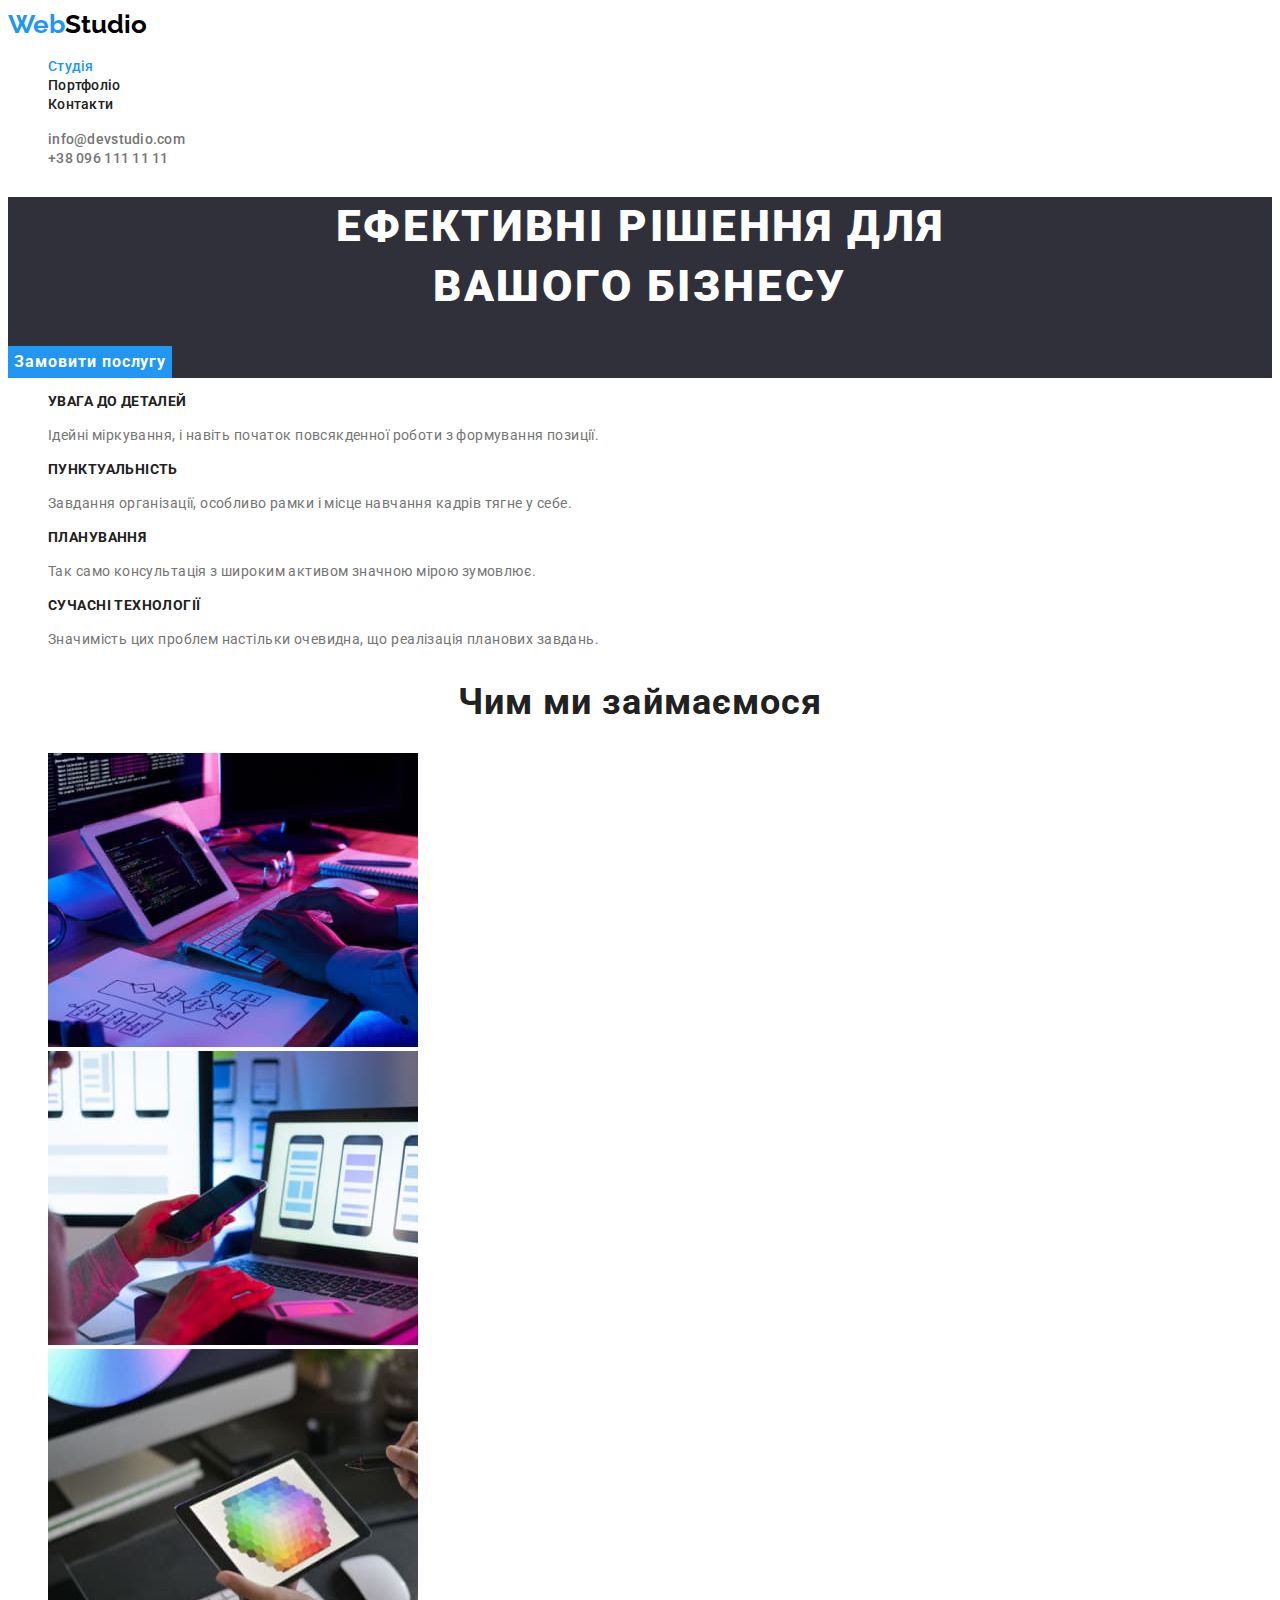
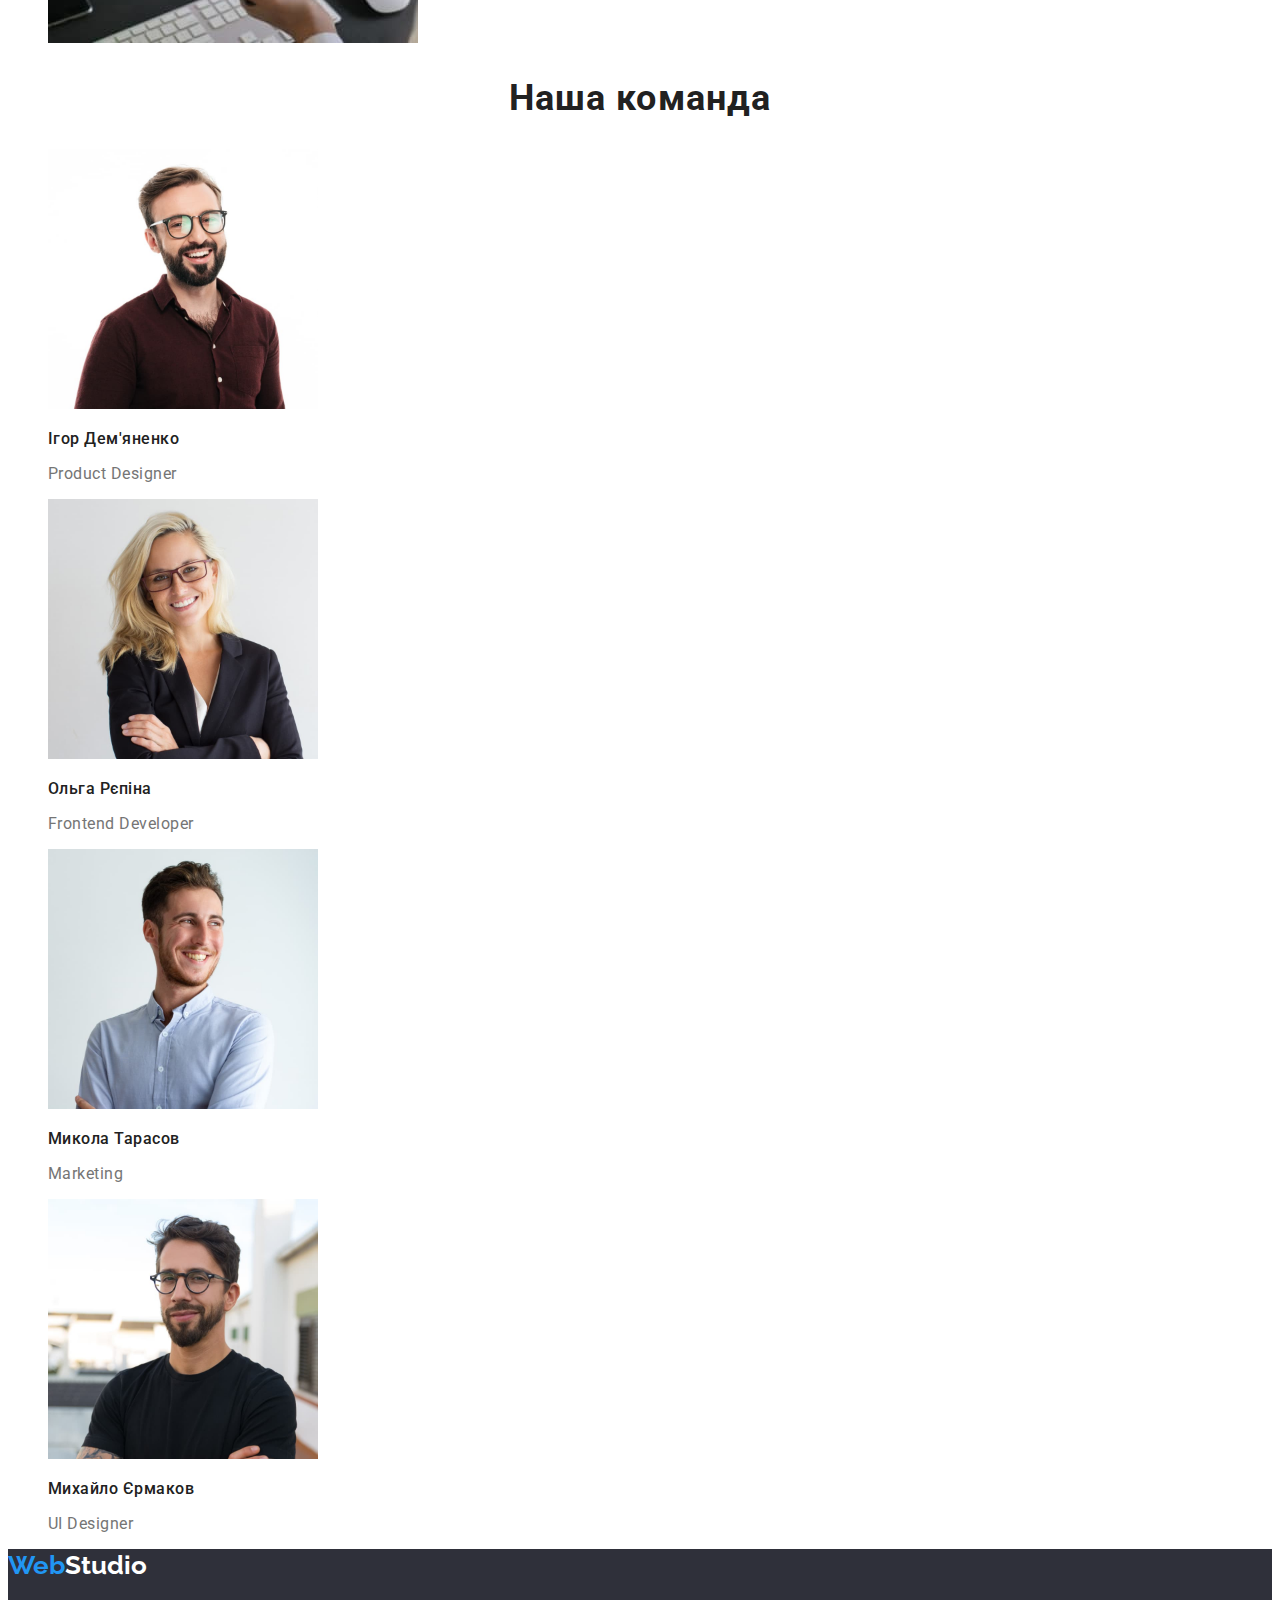
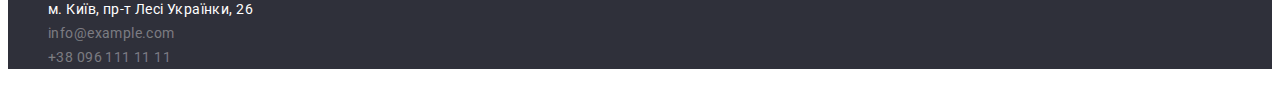
<file: index.html>
<!DOCTYPE html>
<html lang="uk">
  <head>
    <meta charset="UTF-8" />
    <meta http-equiv="X-UA-Compatible" content="IE=edge" />
    <meta name="viewport" content="width=device-width, initial-scale=1.0" />
    <title>GoIt-homework-2</title>
    <link
      href="https://fonts.googleapis.com/css2?family=Raleway:wght@700&family=Roboto:wght@400;500;700;900&display=swap"
      rel="stylesheet"
    />
    <link rel="stylesheet" href="./css/styles.css" />
  </head>
  <!-- Body-->
  <body class="main-page">
    <!-- Header-->
    <header>
      <!-- Navigation -->
      <nav>
        <a href="#" class="logo">
          <span class="first-title">Web</span
          ><span class="second-title">Studio</span>
        </a>
        <ul class="navigation">
          <li>
            <a class="item-navigation current" href="index.html">Студія</a>
          </li>
          <li>
            <a class="item-navigation" href="portfolio.html">Портфоліо</a>
          </li>
          <li>
            <a class="item-navigation" href="#">Контакти</a>
          </li>
        </ul>
      </nav>
      <ul class="contacts">
        <li>
          <a class="item-contacts" href="email:info@devstudio.com"
            >info@devstudio.com</a
          >
        </li>
        <li>
          <a class="item-contacts" href="tel:+380961111111"
            >+38 096 111 11 11</a
          >
        </li>
      </ul>
    </header>
    <!-- Main -->
    <main>
      <!-- Секція - hero -->
      <section class="hero">
        <h1 class="subject">
          Ефективні рішення для <br />
          вашого бізнесу
        </h1>
        <button type="button" class="button-central pointer">
          Замовити послугу
        </button>
      </section>
      <!-- Секція - опис -->
      <section class="attenttion">
        <h2 class="visually-hidden">Наші особливості</h2>
        <ul class="menu">
          <li>
            <h3 class="description">УВАГА ДО ДЕТАЛЕЙ</h3>
            <p class="announcement">
              Ідейні міркування, і навіть початок повсякденної роботи з
              формування позиції.
            </p>
          </li>
          <li>
            <h3 class="description">ПУНКТУАЛЬНІСТЬ</h3>
            <p class="announcement">
              Завдання організації, особливо рамки і місце навчання кадрів тягне
              у себе.
            </p>
          </li>
          <li>
            <h3 class="description">ПЛАНУВАННЯ</h3>
            <p class="announcement">
              Так само консультація з широким активом значною мірою зумовлює.
            </p>
          </li>
          <li>
            <h3 class="description">СУЧАСНІ ТЕХНОЛОГІЇ</h3>
            <p class="announcement">
              Значимість цих проблем настільки очевидна, що реалізація планових
              завдань.
            </p>
          </li>
        </ul>
      </section>
      <!-- Секція - work -->
      <section class="work">
        <h2 class="sub-subject">Чим ми займаємося</h2>
        <ul class="menu-img">
          <li>
            <img src="./images/work-1.jpg" alt="development" width="370" />
          </li>
          <li>
            <img
              src="./images/work-2.jpg"
              alt="mobile optimization"
              width="370"
            />
          </li>
          <li>
            <img src="./images/work-3.jpg" alt="testing" width="370" />
          </li>
        </ul>
      </section>
      <!-- Секція - team -->
      <section class="team">
        <h2 class="sub-subject">Наша команда</h2>
        <ul class="menu-team">
          <li>
            <img src="./images/img-3.jpg" alt="Ігор Дем'яненко" width="270" />
            <h3 class="employee">Ігор Дем'яненко</h3>
            <p class="direction">Product Designer</p>
          </li>
          <li>
            <img src="./images/img-2.jpg" alt="Ольга Рєпіна" width="270" />
            <h3 class="employee">Ольга Рєпіна</h3>
            <p class="direction">Frontend Developer</p>
          </li>
          <li>
            <img src="./images/img-1.jpg" alt="Микола Тарасов" width="270" />
            <h3 class="employee">Микола Тарасов</h3>
            <p class="direction">Marketing</p>
          </li>
          <li>
            <img src="./images/img.jpg" alt="Михайло Єрмаков" width="270" />
            <h3 class="employee">Михайло Єрмаков</h3>
            <p class="direction">UI Designer</p>
          </li>
        </ul>
      </section>
    </main>
    <!-- Footer -->
    <footer class="footer">
      <a href="#" class="logo"
        ><span class="first-title">Web</span
        ><span class="third-title">Studio</span></a
      >
      <ul class="contacts">
        <li>
          <a
            class="item-contacts adress"
            href="https://goo.gl/maps/Yw9RbGyQuBQphTTS8"
            >м. Київ, пр-т Лесі Українки, 26
          </a>
        </li>
        <li>
          <a class="item-contacts mail" href="email:info@example.com"
            >info@example.com</a
          >
        </li>
        <li>
          <a class="item-contacts number" href="tel:+380961111111"
            >+38 096 111 11 11</a
          >
        </li>
      </ul>
    </footer>
  </body>
</html>
</file>
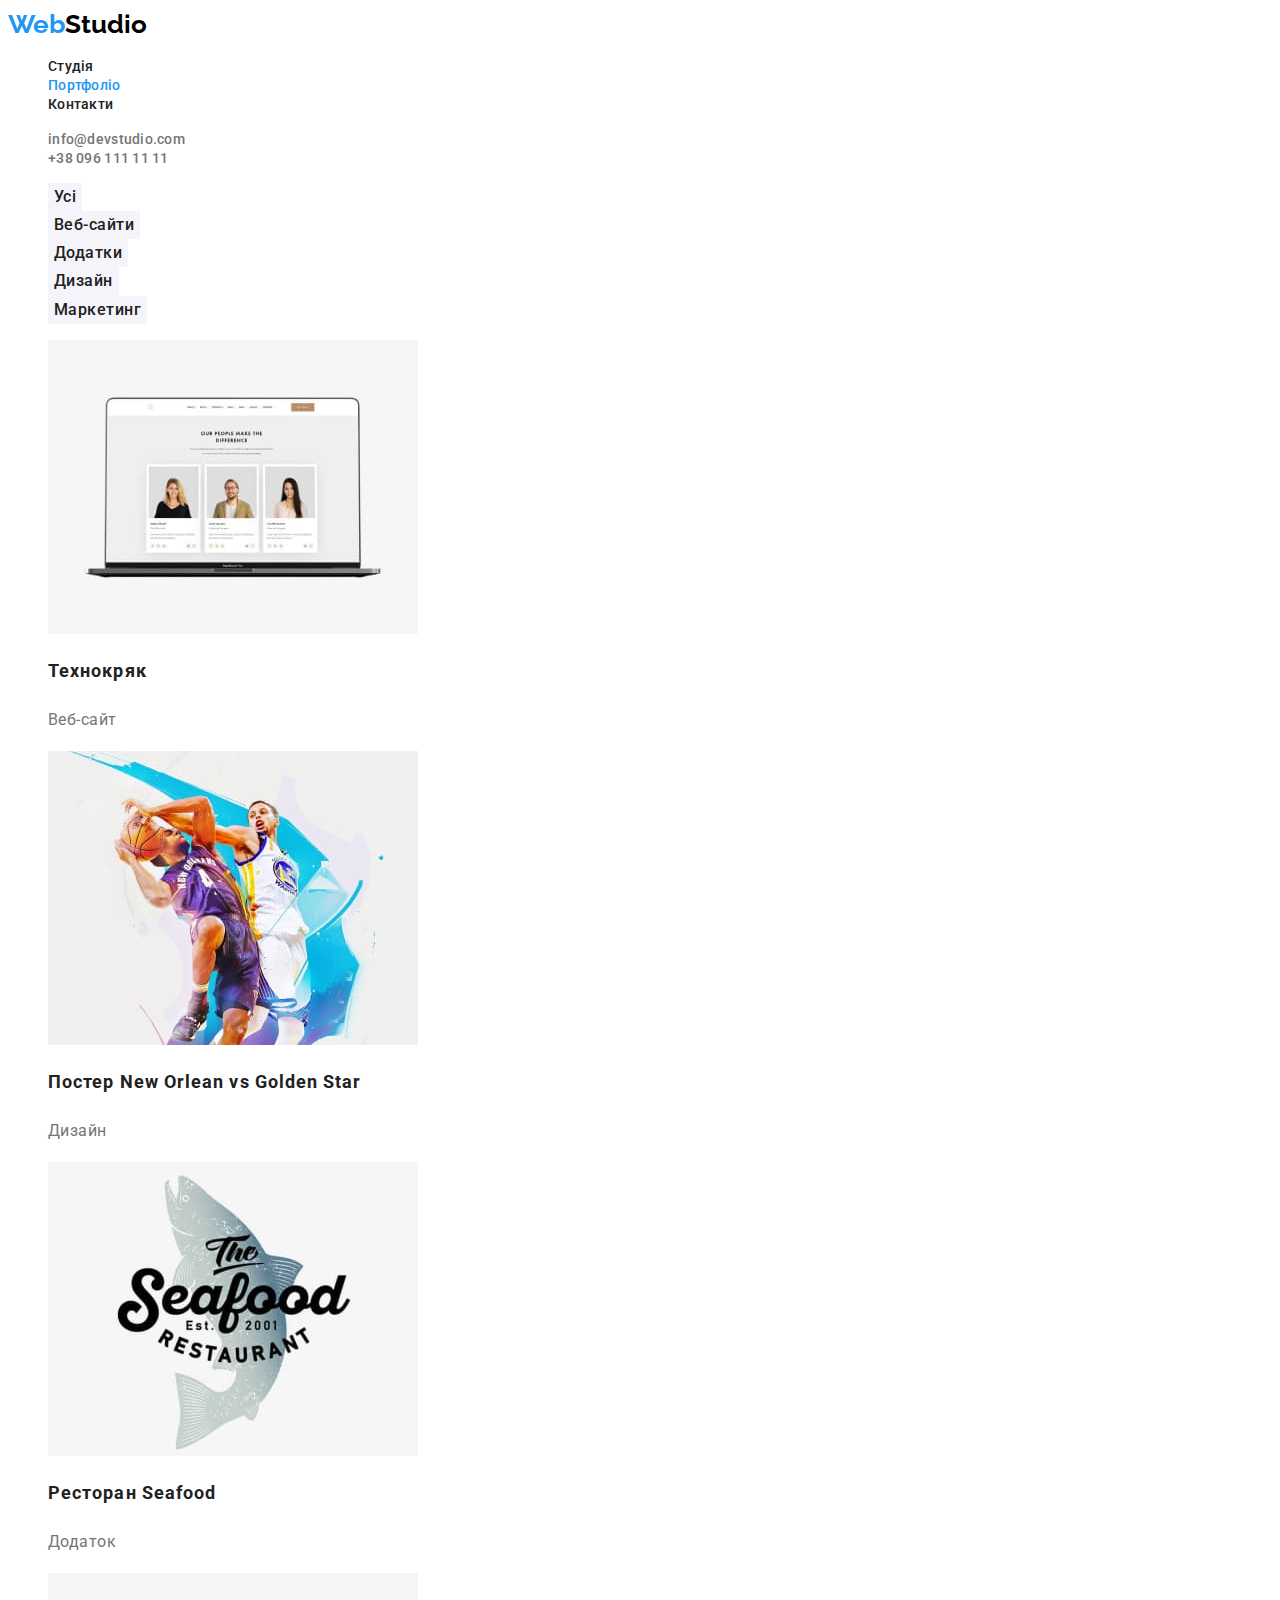
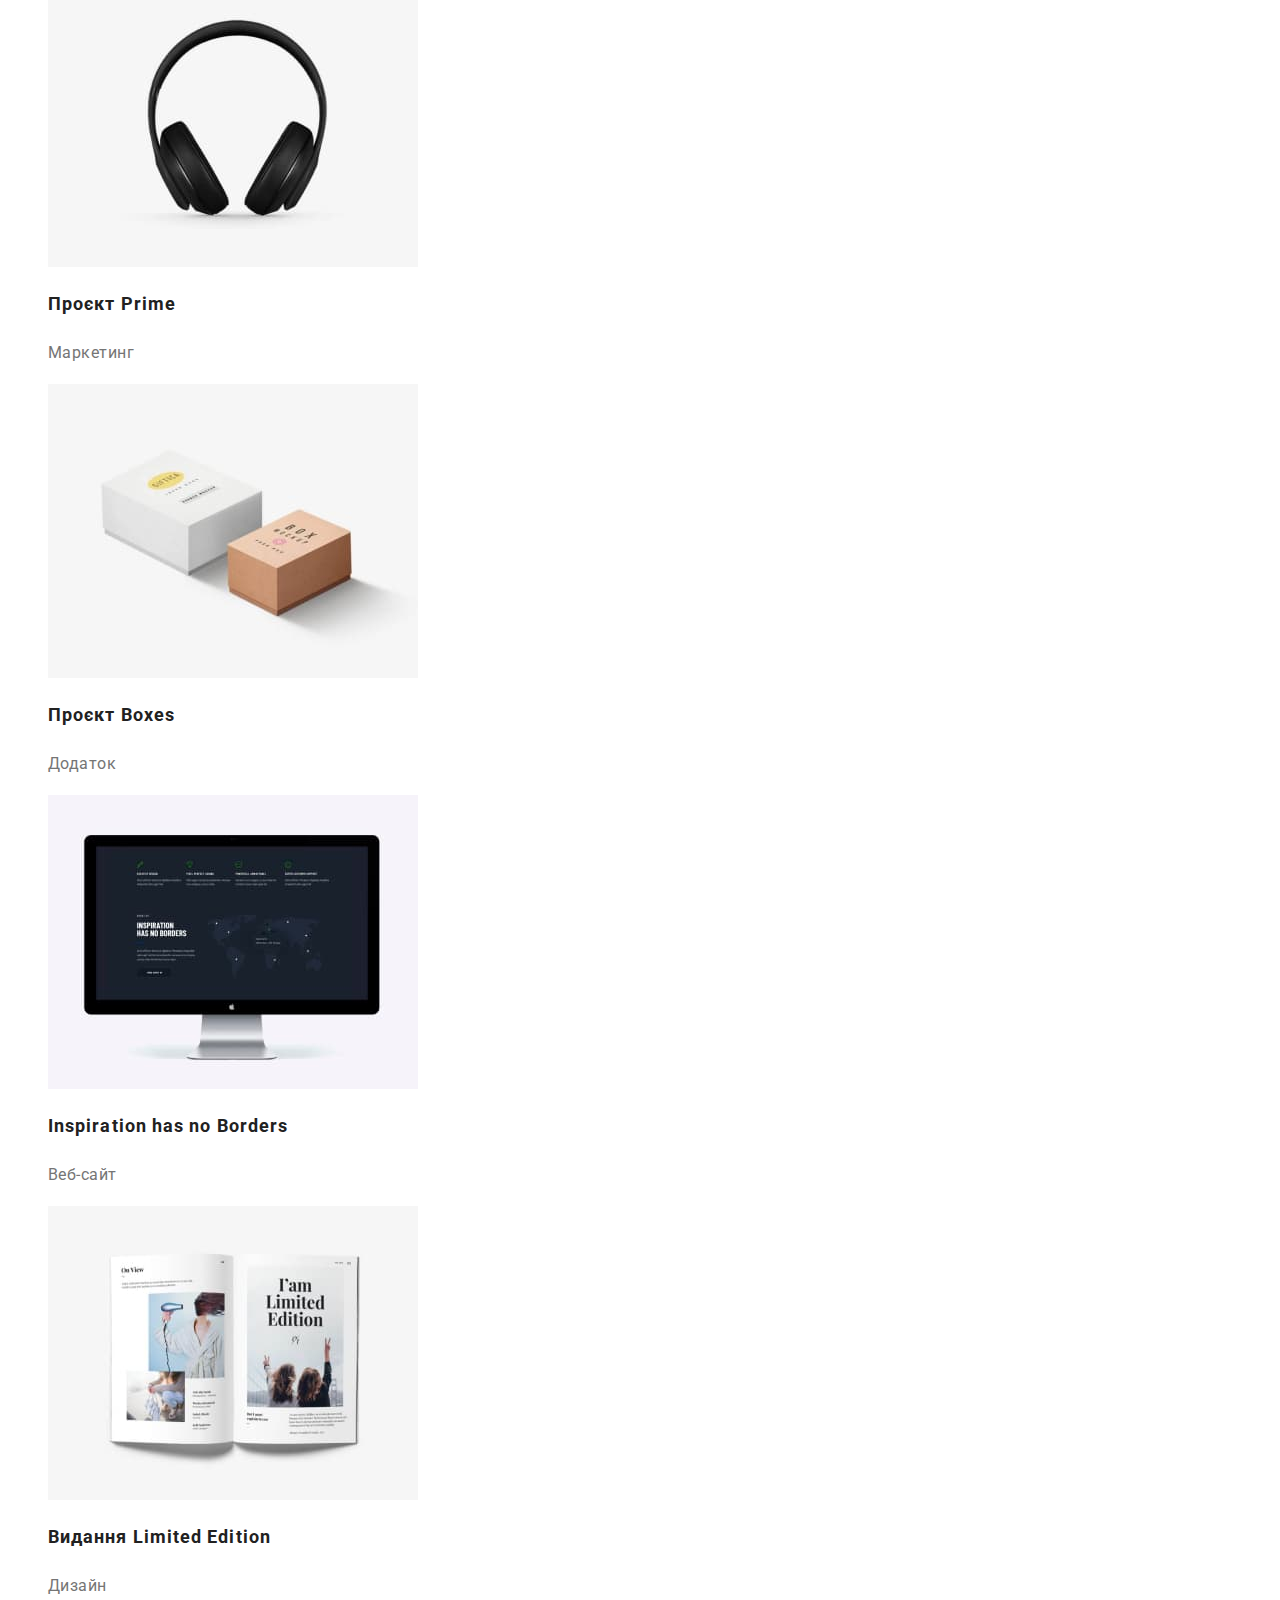
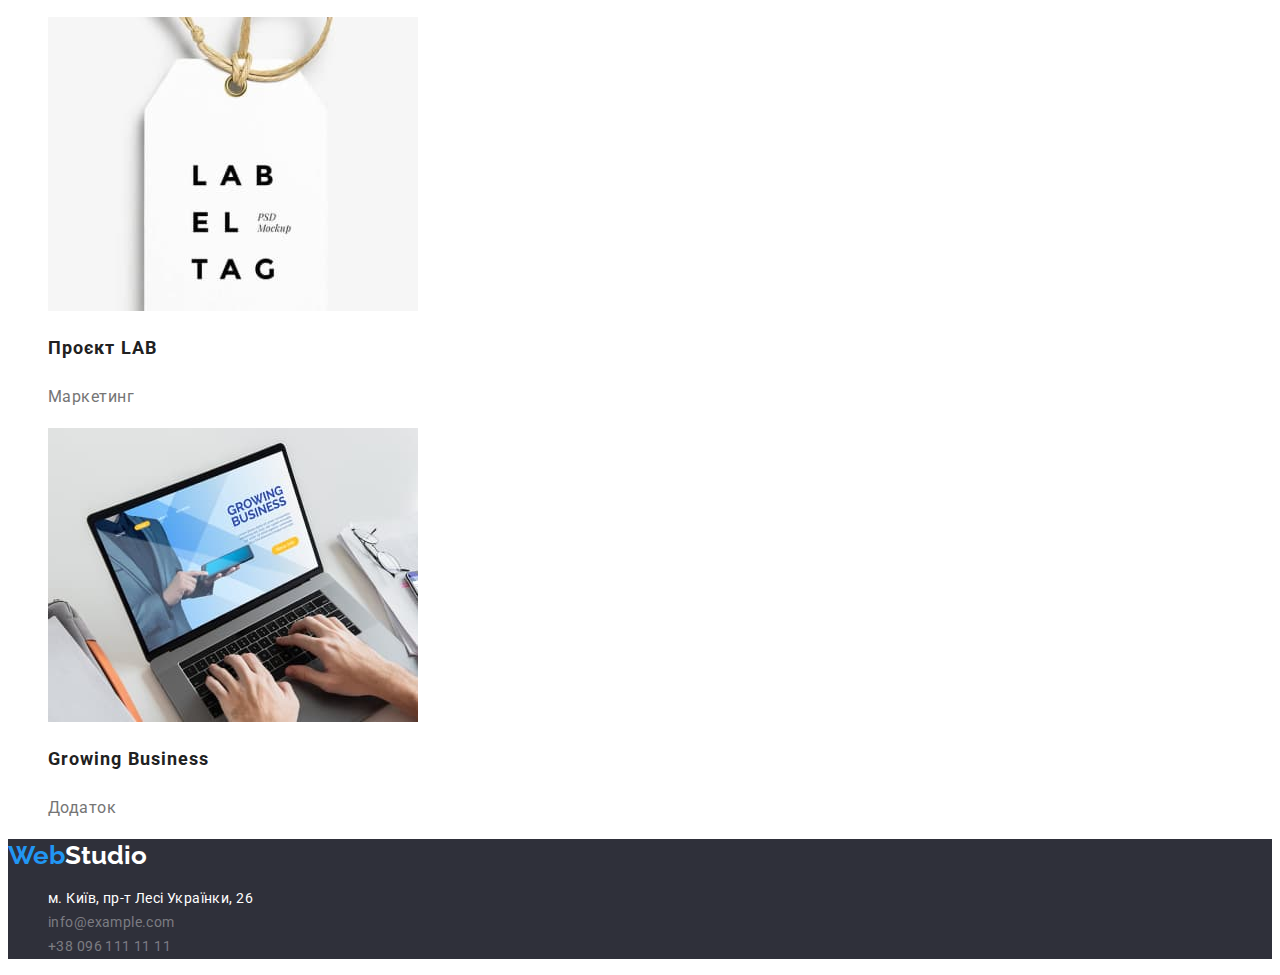
<file: portfolio.html>
<!DOCTYPE html>
<html lang="uk">
  <head>
    <meta charset="UTF-8" />
    <meta http-equiv="X-UA-Compatible" content="IE=edge" />
    <meta name="viewport" content="width=device-width, initial-scale=1.0" />
    <title>Портфоліо</title>
    <link
      href="https://fonts.googleapis.com/css2?family=Raleway:wght@700&family=Roboto:wght@400;500;700;900&display=swap"
      rel="stylesheet"
    />
    <link rel="stylesheet" href="./css/styles.css" />
  </head>
  <!-- Body - Портфоліо -->
  <body class="portfolio-page">
    <!-- Header - Портфоліо -->
    <header>
      <nav>
        <a href="index.html" class="logo"
          ><span class="first-title">Web</span
          ><span class="second-title">Studio</span></a
        >
        <ul class="navigation">
          <li>
            <a class="item-navigation" href="index.html">Студія</a>
          </li>
          <li>
            <a class="item-navigation current" href="portfolio.html"
              >Портфоліо</a
            >
          </li>
          <li>
            <a class="item-navigation" href="#">Контакти</a>
          </li>
        </ul>
      </nav>
      <ul class="contacts">
        <li>
          <a class="item-contacts" href="email:info@devstudio.com"
            >info@devstudio.com</a
          >
        </li>
        <li>
          <a class="item-contacts" href="tel:+380961111111"
            >+38 096 111 11 11</a
          >
        </li>
      </ul>
    </header>
    <!-- Main - Портфоліо -->
    <main class="page-porfolio">
      <section class="services-portfolio">
        <h1 class="visually-hidden">Сторінка портфоліо</h1>
        <ul class="menu">
          <li>
            <button type="button" class="list-button pointer">Усі</button>
          </li>
          <li>
            <button type="button" class="list-button pointer">Веб-сайти</button>
          </li>
          <li>
            <button type="button" class="list-button pointer">Додатки</button>
          </li>
          <li>
            <button type="button" class="list-button pointer">Дизайн</button>
          </li>
          <li>
            <button type="button" class="list-button pointer">Маркетинг</button>
          </li>
        </ul>
        <ul class="menu-service">
          <li class="picture-portfolio">
            <img src="./images/img-01.jpg" alt="Технокряк" width="370" />
            <h2 class="menu-portfolio">Технокряк</h2>
            <p class="service-name">Веб-сайт</p>
          </li>
          <li class="picture-portfolio">
            <img
              src="./images/img-02.jpg"
              alt="Постер New Orlean vs Golden Star"
              width="370"
            />
            <h2 class="menu-portfolio">Постер New Orlean vs Golden Star</h2>
            <p class="service-name">Дизайн</p>
          </li>
          <li class="picture-portfolio">
            <img src="./images/img-03.jpg" alt="Ресторан Seafood" width="370" />
            <h2 class="menu-portfolio">Ресторан Seafood</h2>
            <p class="service-name">Додаток</p>
          </li>
          <li class="picture-portfolio">
            <img src="./images/img-04.jpg" alt="Проєкт Prime" width="370" />
            <h2 class="menu-portfolio">Проєкт Prime</h2>
            <p class="service-name">Маркетинг</p>
          </li>
          <li class="picture-portfolio">
            <img src="./images/img-05.jpg" alt="Проєкт Boxes" width="370" />
            <h2 class="menu-portfolio">Проєкт Boxes</h2>
            <p class="service-name">Додаток</p>
          </li>
          <li class="picture-portfolio">
            <img
              src="./images/img-06.jpg"
              alt="Inspiration has no Borders"
              width="370"
            />
            <h2 class="menu-portfolio">Inspiration has no Borders</h2>
            <p class="service-name">Веб-сайт</p>
          </li>
          <li class="picture-portfolio">
            <img
              src="./images/img-07.jpg"
              alt="Видання Limited Edition"
              width="370"
            />
            <h2 class="menu-portfolio">Видання Limited Edition</h2>
            <p class="service-name">Дизайн</p>
          </li>
          <li class="picture-portfolio">
            <img src="./images/img-08.jpg" alt="Проєкт LAB" width="370" />
            <h2 class="menu-portfolio">Проєкт LAB</h2>
            <p class="service-name">Маркетинг</p>
          </li>
          <li class="picture-portfolio">
            <img src="./images/img-09.jpg" alt="Growing Business" width="370" />
            <h2 class="menu-portfolio">Growing Business</h2>
            <p class="service-name">Додаток</p>
          </li>
        </ul>
      </section>
    </main>
    <!-- Footer - Портфоліо -->
    <footer class="footer">
      <a href="#" class="logo"
        ><span class="first-title">Web</span
        ><span class="third-title">Studio</span></a
      >
      <ul class="contacts">
        <li>
          <a
            class="item-contacts adress"
            href="https://goo.gl/maps/Yw9RbGyQuBQphTTS8"
            >м. Київ, пр-т Лесі Українки, 26
          </a>
        </li>
        <li>
          <a class="item-contacts mail" href="email:info@example.com"
            >info@example.com</a
          >
        </li>
        <li>
          <a class="item-contacts number" href="tel:+380961111111"
            >+38 096 111 11 11</a
          >
        </li>
      </ul>
    </footer>
  </body>
</html>
</file>
<file: css/styles.css>
:root {
    --main-page: #FFFFFF;
    --main-opacity: #FFFFFF60;
    --text-items: #2196F3;
    --element-hero: #2F303A;
    --text-page: #000000;
    --text-main: #212121;
    --text-contacts: #757575;
    --bcg-button: #F5F4FA;
    --bcg-btn-hero: #188CE8;
}
/* =====Сторінка - Студія =====*/
/* Основні стилі - body */
body {
    font-family: 'Roboto', sans-serif;
    background-color: var(--main-page);
    color: var(--text-main);
}
.navigation, .contacts, .menu,
.menu-img, .menu-team, .menu-service {
    list-style: none;
}

/* Logo - WebStudio */
.logo {
    font-family: 'Raleway';
    font-size: 26px;
    font-weight: 700;
    line-height: 1.24;
}
.first-title {
    color: var(--text-items);
}
.second-title {
    color: var(--text-page);
}
.third-title {
    color: var(--main-page);
}

.item-contacts, .item-navigation, .logo {
    text-decoration: none;
}

/* Кнопки навыгації*/
.item-navigation {
    font-size: 14px;
    line-height: 1.14;
    font-weight: 500;
    letter-spacing: 0.02em;
    color: var(--text-main);
}

.item-contacts {
    font-size: 14px;
    line-height: 1.14;
    font-weight: 500;
    letter-spacing: 0.02em;
    color: var(--text-contacts);
}

.item-navigation:hover,
.item-navigation:focus,
.item-contacts:hover,
.item-contacts:focus {
    color: var(--text-items);
}



.item-navigation.current {
    color: var(--text-items);
}

/* Секція - hero */
.hero {
    
    background-color: var(--element-hero);
    width: 100%;
}
.subject {
    color: var(--main-page);
    font-size: 44px;
    line-height: 1.36;
    font-weight: 900;
    text-transform: uppercase;
    text-align: center;
    letter-spacing: 0.06em;

}
.button-central {
    font-family: 'Roboto', sans-serif;
    font-size: 16px;
    line-height: 1.88;
    font-weight: 700;
    background-color: #2196F3;
    color: var(--main-page) ;
    border: var(--text-items);
    letter-spacing: 0.06em;
}

.button-central:hover,
.button-central:focus {
    color: var(--main-page);
    background-color: var(--bcg-btn-hero);
}

/* Секція - опис */
.description {
    font-size: 14px;
    font-weight: 700;
    line-height: 1.14;
    letter-spacing: 0.03em;
    text-transform: uppercase;
}
.announcement {
    font-size: 14px;
    line-height: 1.71;
    letter-spacing: 0.03em;
    color: var(--text-contacts);
}

/* Секція - work */
.sub-subject {
    font-size: 36px;
    line-height: 1.17;
    font-weight: 700;
    letter-spacing: 0.03em;
    text-align: center;
}

/* Секція - team */

.employee {
    font-size: 16px;
    font-weight: 500;
    line-height: 1.19;
    letter-spacing: 0.03em;
}
.direction {
    font-size: 16px;
    font-weight: 400;
    line-height: 1.19;
    letter-spacing: 0.03em;
    color: var(--text-contacts);
}

/* Footer */
.footer {
     background-color: var(--element-hero);
}

.adress {
    font-size: 14px;
    line-height: 1.71;
    letter-spacing: 0.03em;
    font-weight: 400;
    color: var(--main-page);
}

.mail,
.number {
    font-size: 14px;
    line-height: 1.71;
    letter-spacing: 0.03em;
    font-weight: 400;
    color: var(--main-opacity);
}

/* Курсор - рука (pointer) */
.pointer {
    cursor: pointer;
} 

/* Скриваємо заголовки */
.visually-hidden {
    position: absolute;
    white-space: nowrap;
    width: 1px;
    height: 1px;
    overflow: hidden;
    border: 0;
    padding: 0;
    clip: rect(0 0 0 0);
    clip-path: inset(50%);
    margin: -1px;
}
  
/* ====== Сторінка - Портфоліо =====*/

/* Стилі кнопок портфоліо*/
.list-button:hover,
.list-button:focus {
    color: var(--main-page) ;
    background-color: var(--text-items);
}
.list-button {
    font-family: 'Roboto', sans-serif;
    font-weight: 500;
    font-size: 16px;
    line-height: 1.63;
    letter-spacing: 0.03em;
    color: var(--text-main);
    background-color: var(--bcg-button);
    border: var(--bcg-button);
}
.menu-portfolio {
    font-weight: 700;
    font-size: 18px;
    line-height: 2;
    letter-spacing: 0.06em;
    color: var(--text-main);
}
.service-name {
    font-weight: 400;
    font-size: 16px;
    line-height: 1.88;
    letter-spacing: 0.03em;
    color: var(--text-contacts);
}
</file>
